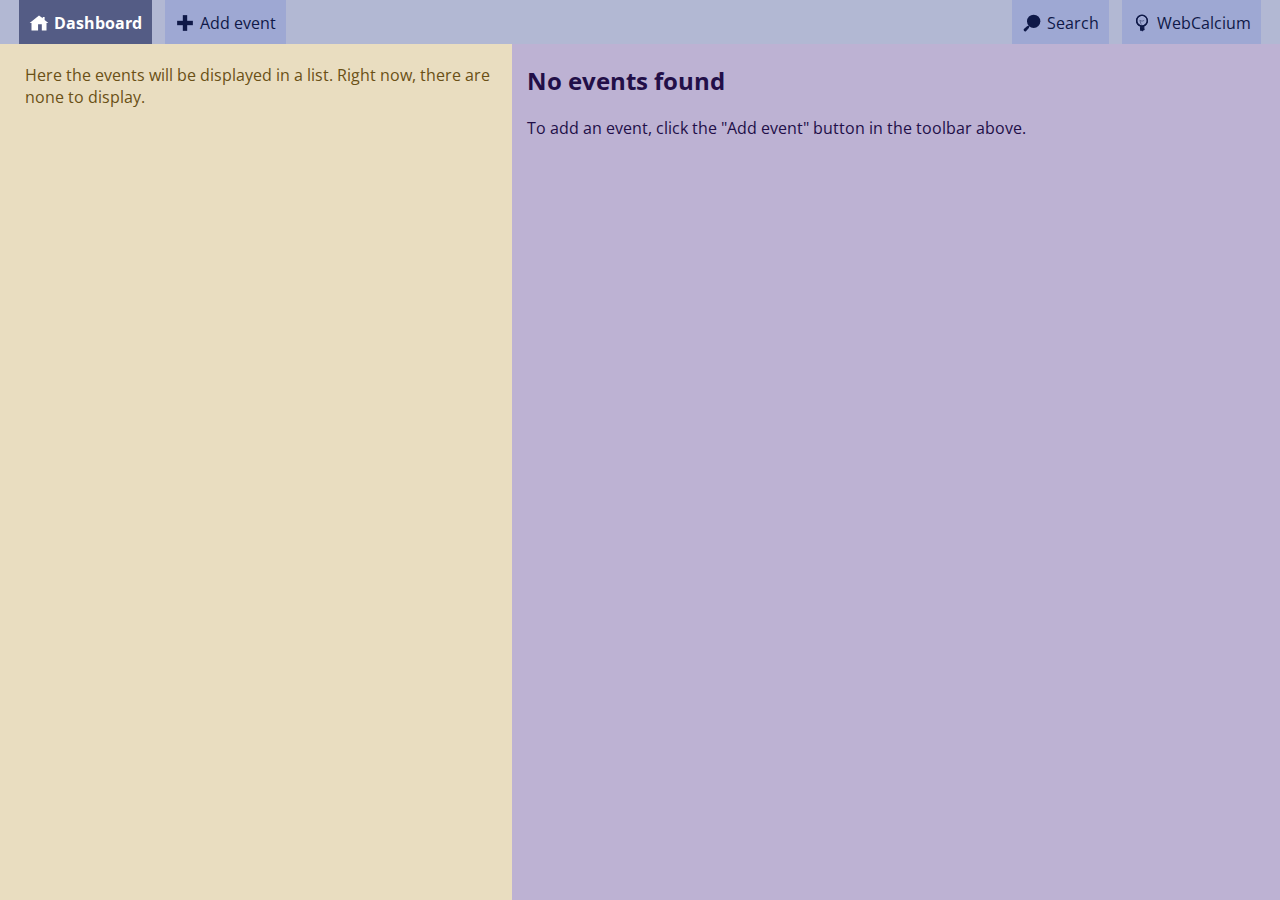
<file: index.html>
<!doctype html>
<html>
<head>
	<meta charset="utf-8">
	<meta name="viewport" content="width=device-width, initial-scale=1">
	<title>WebCalcium - Open source HTML5 calendar and todo list</title>
	<link href='http://fonts.googleapis.com/css?family=Open+Sans:400,700' rel='stylesheet' type='text/css'>
	<link rel="stylesheet" href="css/index.css">
	<link rel="stylesheet" href="css/kalendae.css">
	<link rel="stylesheet" href="css/toastr.css">
	<script type="text/javascript" src="js/kalendae.js"></script>
	<script type="text/javascript">var path = "index.html";</script>
	<script type="text/javascript" src="js/jquery.js"></script>
	<script type="text/javascript" src="js/indexedshim.js"></script>
	<script type="text/javascript" src="js/toastr.js"></script>
	<script type="text/javascript" src="js/library.js"></script>
	<script type="text/javascript" src="js/database.js"></script>
	<script type="text/javascript" src="js/views.js"></script>
	<script type="text/javascript" src="js/index.js"></script>
</head>
<body>

</body>
</html>
</file>
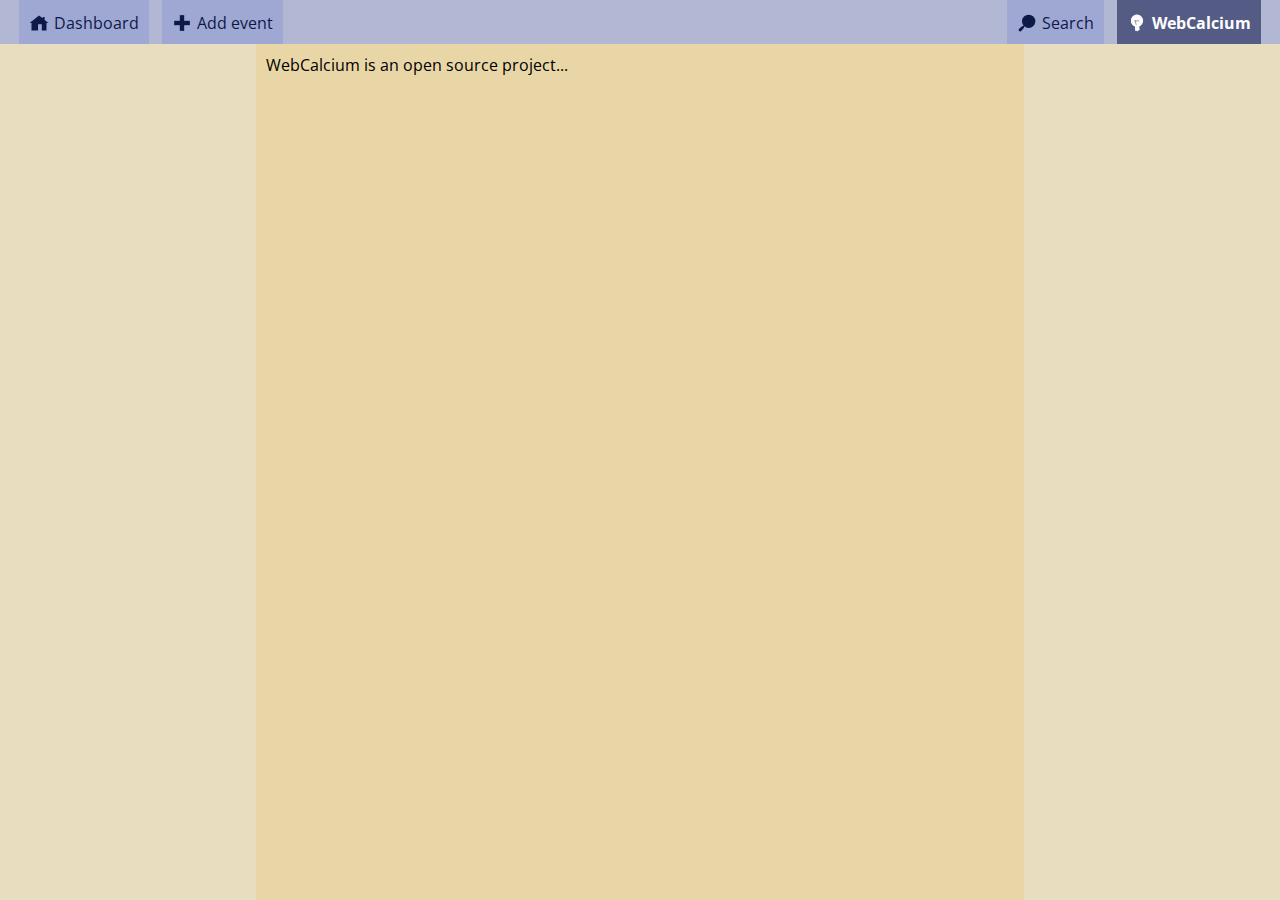
<file: about.html>
<!doctype html>
<html>
<head>
	<meta charset="utf-8">
	<meta name="viewport" content="width=device-width, initial-scale=1">
	<title>WebCalcium - Open source HTML5 calendar and todo list</title>
	<link href='http://fonts.googleapis.com/css?family=Open+Sans:400,700' rel='stylesheet' type='text/css'>
	<link rel="stylesheet" href="css/index.css">
	<link rel="stylesheet" href="css/kalendae.css">
	<link rel="stylesheet" href="css/toastr.css">
	<script type="text/javascript" src="js/kalendae.js"></script>
	<script type="text/javascript">var path = "about.html";</script>
	<script type="text/javascript" src="js/jquery.js"></script>
	<script type="text/javascript" src="js/indexedshim.js"></script>
	<script type="text/javascript" src="js/toastr.js"></script>
	<script type="text/javascript" src="js/library.js"></script>
	<script type="text/javascript" src="js/database.js"></script>
	<script type="text/javascript" src="js/views.js"></script>
	<script type="text/javascript" src="js/index.js"></script>
</head>
<body>

</body>
</html>
</file>
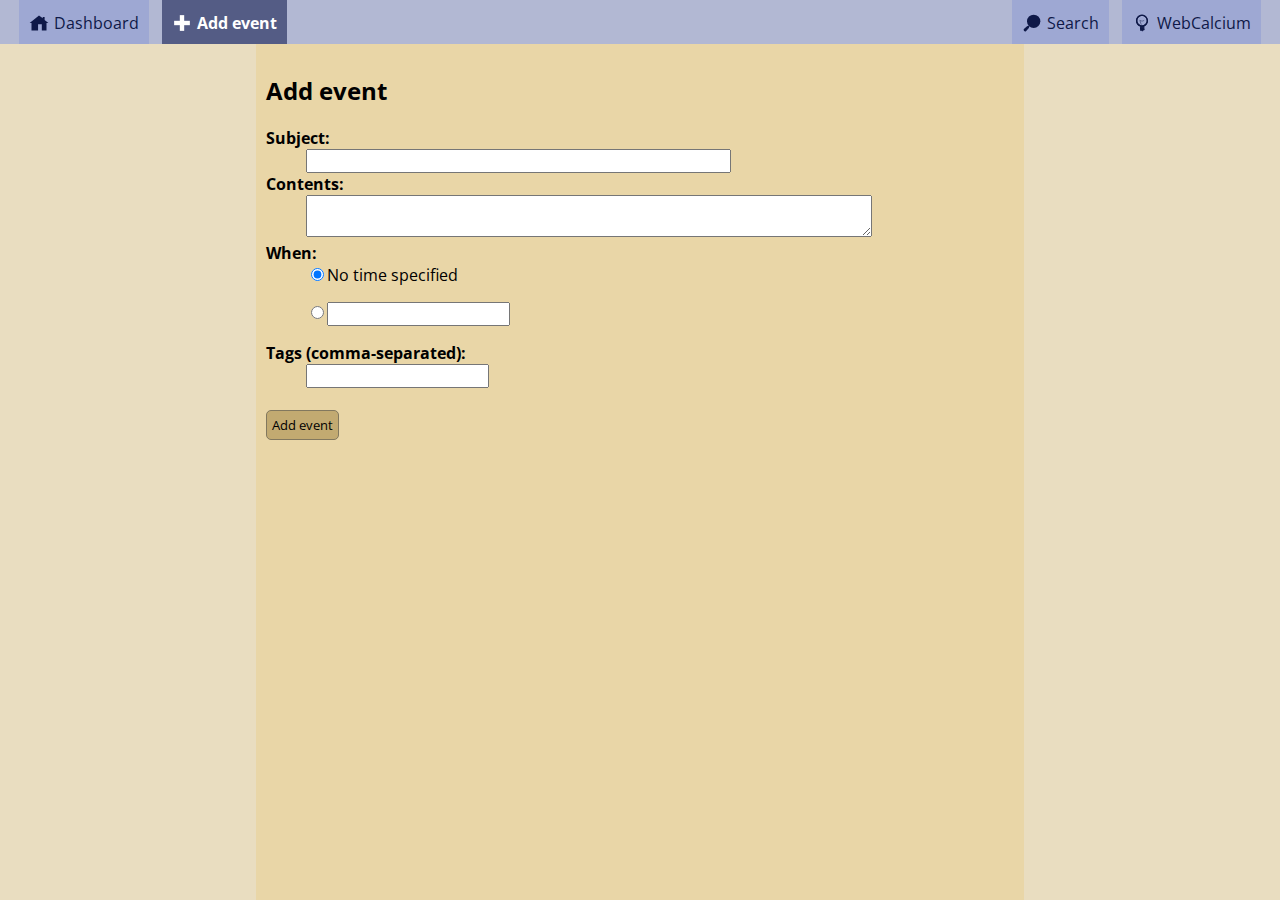
<file: add.html>
<!doctype html>
<html>
<head>
	<meta charset="utf-8">
	<meta name="viewport" content="width=device-width, initial-scale=1">
	<title>WebCalcium - Open source HTML5 calendar and todo list</title>
	<link href='http://fonts.googleapis.com/css?family=Open+Sans:400,700' rel='stylesheet' type='text/css'>
	<link rel="stylesheet" href="css/index.css">
	<link rel="stylesheet" href="css/kalendae.css">
	<link rel="stylesheet" href="css/toastr.css">
	<script type="text/javascript" src="js/kalendae.js"></script>
	<script type="text/javascript">var path = "add.html";</script>
	<script type="text/javascript" src="js/jquery.js"></script>
	<script type="text/javascript" src="js/indexedshim.js"></script>
	<script type="text/javascript" src="js/toastr.js"></script>
	<script type="text/javascript" src="js/library.js"></script>
	<script type="text/javascript" src="js/database.js"></script>
	<script type="text/javascript" src="js/views.js"></script>
	<script type="text/javascript" src="js/index.js"></script>
</head>
<body>

</body>
</html>
</file>
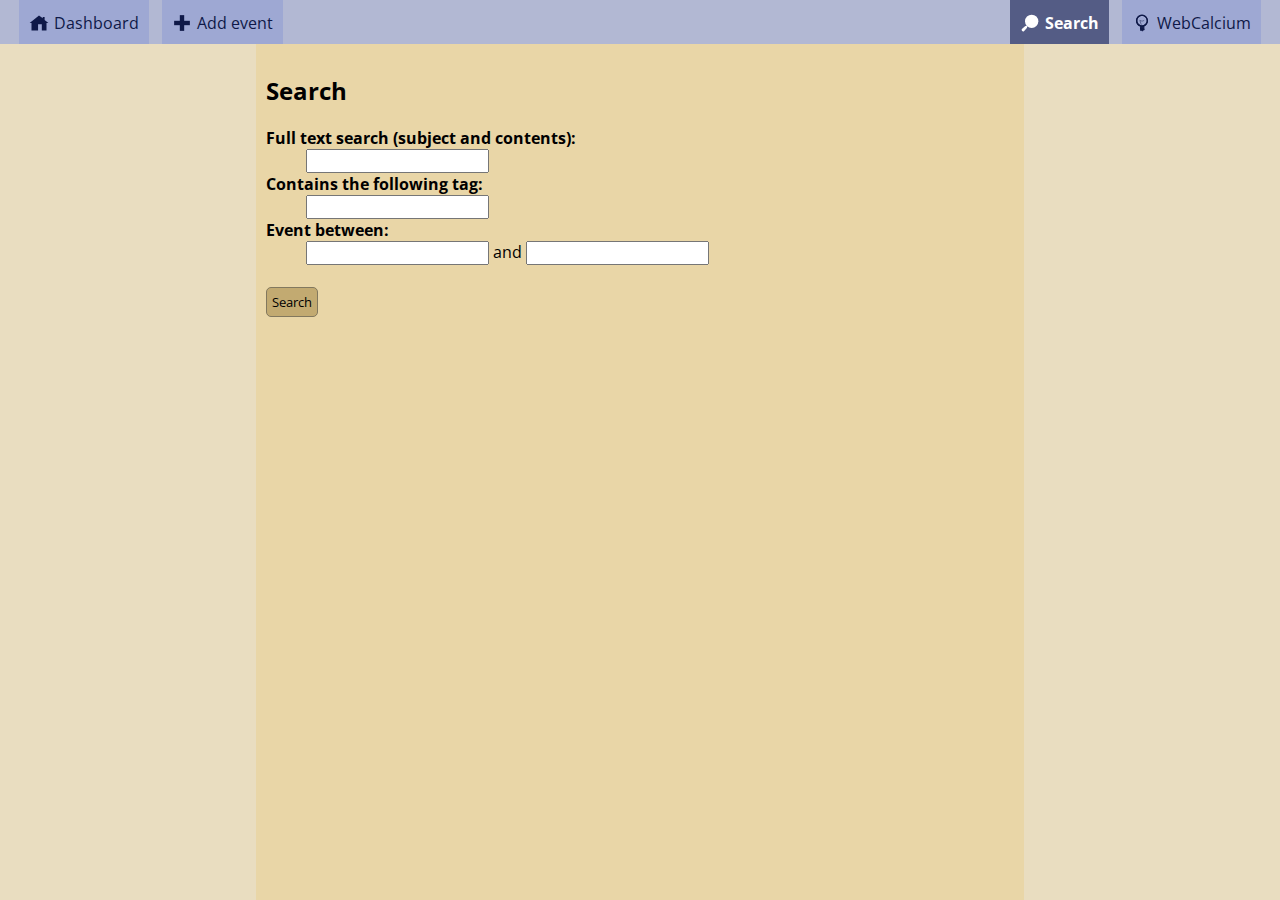
<file: search.html>
<!doctype html>
<html>
<head>
	<meta charset="utf-8">
	<meta name="viewport" content="width=device-width, initial-scale=1">
	<title>WebCalcium - Open source HTML5 calendar and todo list</title>
	<link href='http://fonts.googleapis.com/css?family=Open+Sans:400,700' rel='stylesheet' type='text/css'>
	<link rel="stylesheet" href="css/index.css">
	<link rel="stylesheet" href="css/kalendae.css">
	<link rel="stylesheet" href="css/toastr.css">
	<script type="text/javascript" src="js/kalendae.js"></script>
	<script type="text/javascript">var path = "search.html";</script>
	<script type="text/javascript" src="js/jquery.js"></script>
	<script type="text/javascript" src="js/indexedshim.js"></script>
	<script type="text/javascript" src="js/toastr.js"></script>
	<script type="text/javascript" src="js/library.js"></script>
	<script type="text/javascript" src="js/database.js"></script>
	<script type="text/javascript" src="js/views.js"></script>
	<script type="text/javascript" src="js/index.js"></script>
</head>
<body>

</body>
</html>
</file>
<file: css/index.css>
/* Palette: http://colorschemedesigner.com/#3S21TdtooF3E8 */

html, body {
	padding:0px;
	margin:0px;
	font-family:'Open Sans', sans-serif;
}

.nav {
	background:#B2B8D3;
	margin:0px;
	padding:0px 1%;
}

.nav li {
	display:inline-block;
	padding:10px;
	margin:0px 0.5%;
	background:#9EA8D3;
	cursor:pointer;
	color:#0F1948;
	vertical-align:bottom;
}

.nav .active {
	background:#545C85;
	color:white;
	font-weight:bold;
}

.nav .end {
	float:right;
}

.nav img {
	margin-right:5px;
	height:20px;
	vertical-align:middle;
}
.nav span {
	vertical-align:middle;
}

.nav a {
	color:#0F1948;
	text-decoration:none;
}

.nav .active a {
	color:white;
}

.nav .img-settings {
	background:url(../img/settings-inactive.svg) no-repeat;
	vertical-align:middle;
	background-size:20px;
	width:20px;
	height:20px;
	display:inline-block;
	margin-right:5px;
}

.nav .active .img-settings {
	background:url(../img/settings-active.svg) no-repeat;
	background-size:20px;
}

.nav .icon-image {
	background-size:20px;
	background-repeat:no-repeat;
	width:20px;
	height:20px;
	display:inline-block;
	margin-right:5px;
}

.nav .img-add {
	background-image:url(../img/add-inactive.svg);
}

.nav .active .img-add {
	background-image:url(../img/add-active.svg);
}

.nav .img-home {
	background-image:url(../img/home-inactive.svg);
}

.nav .active .img-home {
	background-image:url(../img/home-active.svg);
}

.nav .img-information {
	background-image:url(../img/information-inactive.svg);
}

.nav .active .img-information {
	background-image:url(../img/information-active.svg);
}

.nav .img-search {
	background-image:url(../img/search-inactive.svg);
}

.nav .active .img-search {
	background-image:url(../img/search-active.svg);
}

.nav .img-back {
	background-image:url(../img/back-inactive.svg);
}

.goback {
	display: none;
}

@media screen and (max-width:650px) {
	.nav .icon-text {
		display:none;
	}
	.nav .active .icon-text {
		display:inline;
	}
	.text-panel-content {
		width:80% !important;
	}
	.doshow {
		display:block !important;
	}

	.nottoday {
		display:none;
	}

	.nottoday + .main-panel {
		width:100%;
		margin-left:0px;
	}
	.lateral-panel:not(.nottoday) + .main-panel {
		display:none;
	}
	.lateral-panel:not(.nottoday) {
		width:100%;
	}
}

.doshow {
	display:none;
}

@media screen and (max-width:350px) {
	.nav .active .icon-text {
		display:none;
	}
	.text-panel-content {
		width:95% !important;
	}
}

.lateral-panel {
	background:#E9DDC0;
	margin:0px;
	padding-left:10px;
	padding-top:5px;
	width:40%;
	float:left;
	overflow-y:auto;
	overflow-x:hidden;
}

.lateral-panel li {
	display:block;
	background:#E9D6A7;
	color:#695015;
	margin:5px auto;
	padding:5px;
	text-overflow:ellipsis;
	white-space:nowrap;
	overflow:hidden;
	cursor:pointer;
}

.lateral-panel li:first-child {
	margin-top:0px;
}

.lateral-panel .active {
	background:#C2AA71;
	color:white;
	font-weight:bold;
}

.text-panel {
	background:#E9DDC0;
	margin:0px;
	padding:0px;
}

.text-panel-content {
	width:60%;
	margin:0px auto;
	background:#E9D6A7;
	padding:10px;
}

.text-panel-content p:first-child {
	margin-top:0px;
}

* {
	-moz-box-sizing: border-box;
	-webkit-box-sizing: border-box;
	box-sizing: border-box;
}

.main-panel {
	width:60%;
	margin-left:40%;
	overflow-y:hidden;
	height:200px;
}

.event-all {
	margin-bottom:15px;
	-moz-transition:opacity 0.5s;
	-webkit-transition:opacity 0.5s;
	transition:opacity 0.5s;
}

.main-panel .event-all:not(.active) {
	opacity:0.75;
	margin-bottom:5px;
}

.event-all ul {
	margin-top:0px;
}

.event-text-container {
	background:#BDB2D3;
	padding:5px 0px;
	-moz-transition:padding 0.5s;
	-webkit-transition:padding 0.5s;
	transition:padding 0.5s;
}

.main-panel .event-all:not(.active) .event-text-container {
	padding:3px;
}

.event-text {
	background:#AF9DD3;
	padding:15px;
	color:#220F48;
	-moz-transition:padding 0.5s;
	-webkit-transition:padding 0.5s;
	transition:padding 0.5s;
	margin:10px;
}

.event-date, .event-tags {
	padding:5px 10px;
	display:inline-block;
	margin-bottom:0px;
	margin-right:0px;
	height:40px;
}

.event-date {
	padding-top:8px;
	padding-bottom:8px;
}

.event-tags {
	padding-right:5px;
	padding-left:5px;
}

.event-tags input {
	margin-top:3px;
}

.event-tag {
	display:inline-block;
	border:1px solid #4A4359;
	padding:2px 5px;
	border-radius:3px;
	margin:0px 3px;
	background:#BDB2D3;
}

.main-panel .event-all:not(.active) .event-text {
	padding:5px;
	text-overflow:ellipsis;
	white-space:nowrap;
	overflow:hidden;
	margin:0px;
}

.main-panel .event-all:not(.active) .event-subject {
	font-weight:normal;
}

.main-panel .event-all:not(.active) .event-date, .main-panel .event-all:not(.active) .event-tags, .main-panel .event-all:not(.active) .event-contents {
	display:none !important;
}

.event-opts {
	background:#ACC6CF;
	text-align:center;
}

.event-opts li {
	background:#96C1CF;
	display:inline-block;
	color:#0D3542;
	padding:10px;
	margin:0px 1%;
	min-width:75px;
	text-align:center;
	cursor:pointer;
}

.event-opts img {
	display: block;
	width: 30px;
	margin: 0 auto;
}

* ::-webkit-scrollbar{ width:9px;height:9px; background:#E9DDC0; }
* ::-webkit-scrollbar-button:start:decrement,* ::-webkit-scrollbar-button:end:increment{display:block;height:0;background-color:#E9DDC0;}
* ::-webkit-scrollbar-track-piece{background-color:#E9DDC0-webkit-border-radius:0;-webkit-border-bottom-right-radius:8px;-webkit-border-bottom-left-radius:8px;}
* ::-webkit-scrollbar-thumb:vertical{height:50px;background-color:#C2AA71;-webkit-border-radius:8px;}
* ::-webkit-scrollbar-thumb:horizontal{width:50px;background-color:#C2AA71;-webkit-border-radius:8px;}

#addpanel dt, #searchpanel dt {
	font-weight:bold;
}
#addpanel dt:after, #searchpanel dt:after {
	content:":";
}

.btn {
	background:#C2AA71;
	font-family:'Open Sans', sans-serif;
	padding:5px;
	border:1px solid #82785E;
	color:black;
	border-radius:5px;
}

* {
	font-family:'Open Sans', sans-serif;
}
</file>
<file: css/kalendae.css>
/** Base container **/
.kalendae {
	display: inline-block;zoom:1;*display:inline;
	background:#eee;
	padding:10px;
	margin:5px;
	border-radius:5px;
	-moz-border-radius: 5px;
	-webkit-border-radius: 5px;
	font-size:11px;
	font-family:'Helvetica Neue', 'Helvetica';
	cursor:default;
	position:relative;
}
.kalendae * {
	-moz-box-sizing: content-box !important;
	-webkit-box-sizing: content-box !important;
	box-sizing: content-box !important;
}

/** Popup Container for Kalendae.Input **/
.kalendae.k-floating {
	position:absolute;
	top:0;
	left:0;
	z-index:100000;
	margin:0;
	box-shadow:0 1px 3px rgba(0,0,0,0.75);
	-moz-box-shadow:0 1px 3px rgba(0,0,0,0.75);
	-webkit-box-shadow:0 1px 3px rgba(0,0,0,0.75);
}

/** Kalendae.Input's popup close button **/
.kalendae .k-btn-close {
	position:absolute;
	top:-8px;
	right:-8px;
	width:16px;
	height:16px;
	background:white;
	border:2px solid #ccc;
	color:#999;
	line-height:17px;
	text-align:center;
	font-size:13px;
	border-radius:10px;
	box-shadow:0 1px 3px rgba(0,0,0,0.75);
	cursor:pointer;
}
.kalendae .k-btn-close:after {content:"\2716";}
.kalendae .k-btn-close:hover {
	color:#7EA0E2;
	background:white;
	border-color:#7EA0E2;
}

/** Month Container **/
.kalendae .k-calendar {display: inline-block;zoom:1;*display:inline;width:155px;vertical-align:top;}

/** Month Separator **/
.kalendae .k-separator {display: inline-block;zoom:1;*display:inline;width:2px;vertical-align:top;background:#ddd;height:155px;margin:0px 10px;}

/** Month Title Row **/
.kalendae .k-title {text-align:center;white-space:nowrap;position:relative;height:18px;}
.kalendae .k-caption {font-size:12px;line-height:18px;}


/** Month and Year Buttons **/
.kalendae .k-btn-previous-month,
.kalendae .k-btn-next-month,
.kalendae .k-btn-previous-year,
.kalendae .k-btn-next-year {width:16px;height:16px;cursor:pointer;position:absolute;top:0;color:#777;font-size:20px;line-height:14px;}

.kalendae .k-btn-previous-year {left:0;}
.kalendae .k-btn-previous-month {left:16px;}
.kalendae .k-btn-next-month {right:16px;}
.kalendae .k-btn-next-year {right:0;}

.kalendae .k-btn-previous-month:after {content:"\276E";}
.kalendae .k-btn-next-month:after {content:"\276F";}

.kalendae .k-btn-previous-year:after {content:"\276E\276E";}
.kalendae .k-btn-next-year:after {content:"\276F\276F";}

.kalendae .k-btn-previous-year,
.kalendae .k-btn-next-year {letter-spacing:-4px;text-align:left;}

.kalendae .k-btn-previous-month:hover,
.kalendae .k-btn-next-month:hover {color:#7EA0E2;}

.kalendae .k-btn-previous-year:hover,
.kalendae .k-btn-next-year:hover {color:#6FDF81;}

/** Remove extra buttons when calendar shows multiple months **/
.kalendae .k-first-month .k-btn-next-month,
.kalendae .k-middle-month .k-btn-next-month,
.kalendae .k-middle-month .k-btn-previous-month,
.kalendae .k-last-month .k-btn-previous-month,
.kalendae .k-first-month .k-btn-next-year,
.kalendae .k-middle-month .k-btn-next-year,
.kalendae .k-middle-month .k-btn-previous-year,
.kalendae .k-last-month .k-btn-previous-year {display:none;}

/** Force specific width for month container contents **/
.kalendae .k-title,
.kalendae .k-header,
.kalendae .k-days {
	width:154px;
	display:block;
	overflow:hidden;
}


/** Hide unusable buttons **/
.kalendae.k-disable-next-month-btn .k-btn-next-month,
.kalendae.k-disable-previous-month-btn .k-btn-previous-month,
.kalendae.k-disable-next-year-btn .k-btn-next-year,
.kalendae.k-disable-previous-year-btn .k-btn-previous-year {
	display:none;
}


/** Week columns and day cells **/
.kalendae .k-header span,
.kalendae .k-days span {
	float:left;
	margin:1px 1px;
}

.kalendae .k-header span {
	text-align:center;
	font-weight:bold;
	width:20px;
	padding:1px 0;
	color:#666;
}

.kalendae .k-days span {
	text-align:right;
	width:13px;
	height:1.1em;
	line-height:1em;
	padding:2px 3px 2px 2px;
	border:1px solid transparent;
	border-radius:3px;
	-moz-border-radius: 3px;
	-webkit-border-radius: 3px;
	color:#999;
}

/** Today **/
.kalendae .k-today {
	text-decoration:underline;
}

/** Selected day, when outside the selectable area **/
.kalendae .k-days span.k-selected {
	border-color:#1072A5;
	color:#1072A5;
}

/** Selected day, when inside the selectable area **/
.kalendae .k-days span.k-selected.k-active {
	background:#7EA0E2;
	color:white;
}

/** Days between the start and end points on a range, outside of the selectable area **/
.kalendae .k-days span.k-range {
	background:none;
	border-color:#6DD4FE;
}

/** Days between the start and end points on a range, inside of the selectable area **/
.kalendae .k-days span.k-range.k-active {
	background:#C4D4F1;
	border-color:#19AEFE;
	color:#333;
}

/** Selectable but not selected day  **/
.kalendae .k-days span.k-active {
	border-color:#ddd;
	background-color:#fff;
	cursor:pointer;
	color:#333;
}

/** Selectable day, hovered **/
.kalendae .k-days span.k-active:hover {
	border-color:#666;
}

/** Days outside of the month view (before the first day of the month, after the last day of the month) **/
.kalendae .k-days span.k-out-of-month {color:#ddd;}



/*-------------------------------------IE8 ONLY CODE BELOW THIS LINE--------------------------------------------*/

.kalendae.ie8.k-floating {
	border:1px solid #ccc;
}

.kalendae.ie8 .k-btn-close {
	width:20px;
	height:20px;
	border:none;
	background:url('close.png') no-repeat top left;
}
.kalendae.ie8 .k-btn-close:after {display:none;}

.kalendae.ie8 .k-btn-previous-month,
.kalendae.ie8 .k-btn-next-month,
.kalendae.ie8 .k-btn-previous-year,
.kalendae.ie8 .k-btn-next-year {width:16px;height:16px;cursor:pointer;background:#777 url('arrows.png') no-repeat center left;position:absolute;top:0;}

.kalendae.ie8 .k-btn-next-month,
.kalendae.ie8 .k-btn-next-year {background-position:center right;}

.kalendae.ie8 .k-btn-previous-month:hover,
.kalendae.ie8 .k-btn-next-month:hover {background-color:#7EA0E2;}

.kalendae.ie8 .k-btn-previous-year,
.kalendae.ie8 .k-btn-next-year {background-color:#333;}

.kalendae.ie8 .k-btn-previous-year:hover,
.kalendae.ie8 .k-btn-next-year:hover {background-color:#6FDF81;}

.kalendae.ie8 .k-btn-previous-month:after,
.kalendae.ie8 .k-btn-next-month:after,
.kalendae.ie8 .k-btn-previous-year:after,
.kalendae.ie8 .k-btn-next-year:after {display:none;}
</file>
<file: css/toastr.css>
.toast-title
{
    font-weight: bold;
}

.toast-message
{
    -ms-word-wrap: break-word;
    word-wrap: break-word;
}

    .toast-message a,
    .toast-message label
    {
        color: #FFF;
    }

        .toast-message a:hover
        {
            color: #CCC;
            text-decoration: none;
        }

.toast-top-left
{
    left: 12px;
    top: 12px;
}

.toast-bottom-right
{
    bottom: 12px;
    right: 12px;
}

.toast-bottom-left
{
    bottom: 12px;
    left: 12px;
}

#toast-container
{
    position: fixed;
    z-index: 9999;
}

    #toast-container > div
    {
        background-position: 15px center;
        background-repeat: no-repeat;
        -moz-border-radius: 3px 3px 3px 3px;
        -webkit-border-radius: 3px 3px 3px 3px;
        border-radius: 3px 3px 3px 3px;
        -moz-box-shadow: 0 0 12px #999999;
        -webkit-box-shadow: 0 0 12px #999999;
        box-shadow: 0 0 12px #999999;
        color: #FFFFFF;
        -ms-filter: "progid:DXImageTransform.Microsoft.Alpha(Opacity=80)";
        filter: alpha(opacity=80);
        margin: 0 0 6px;
        opacity: 0.8;
        padding: 15px 15px 15px 50px;
        width: 300px;
    }

.toast
{
    background-color: #030303;
}

.toast-success
{
    background-color: #51A351;
}

.toast-error
{
    background-color: #BD362F;
}

.toast-info
{
    background-color: #2F96B4;
}

.toast-warning
{
    background-color: #F89406;
}

.toast-top-right
{
    right: 12px;
    top: 12px;
}

#toast-container > :hover
{
    -moz-box-shadow: 0 0 12px #000000;
    -webkit-box-shadow: 0 0 12px #000000;
    box-shadow: 0 0 12px #000000;
    cursor: pointer;
    -ms-filter: "progid:DXImageTransform.Microsoft.Alpha(Opacity=100)";
    filter: alpha(opacity=100);
    opacity: 1;
}

#toast-container > .toast-info
{
    background-image: url("[data-uri]") !important;
}

#toast-container > .toast-error
{
    background-image: url("[data-uri]") !important;
}

#toast-container > .toast-success
{
    background-image: url("[data-uri]") !important;
}

#toast-container > .toast-warning
{
    background-image: url("[data-uri]") !important;
}

/*Responsive Design*/

@media all and (max-width: 240px)
{
    #toast-container > div
    {
        padding: 8px 8px 8px 50px;
        width: 108px;
    }
}

@media all and (min-width: 241px) and (max-width: 320px)
{
    #toast-container > div
    {
        padding: 8px 8px 8px 50px;
        width: 128px;
    }
}

@media all and (min-width: 321px) and (max-width: 480px)
{
    #toast-container > div
    {
        padding: 8px 8px 8px 50px;
        width: 192px;
    }
}

@media all and (min-width: 481px) and (max-width: 768px)
{
    #toast-container > div
    {
        padding: 15px 15px 15px 50px;
        width: 300px;
    }
}

@media all and (min-width: 769px)
{
    #toast-container > div
    {
        padding: 15px 15px 15px 50px;
        width: 300px;
    }
}
</file>
